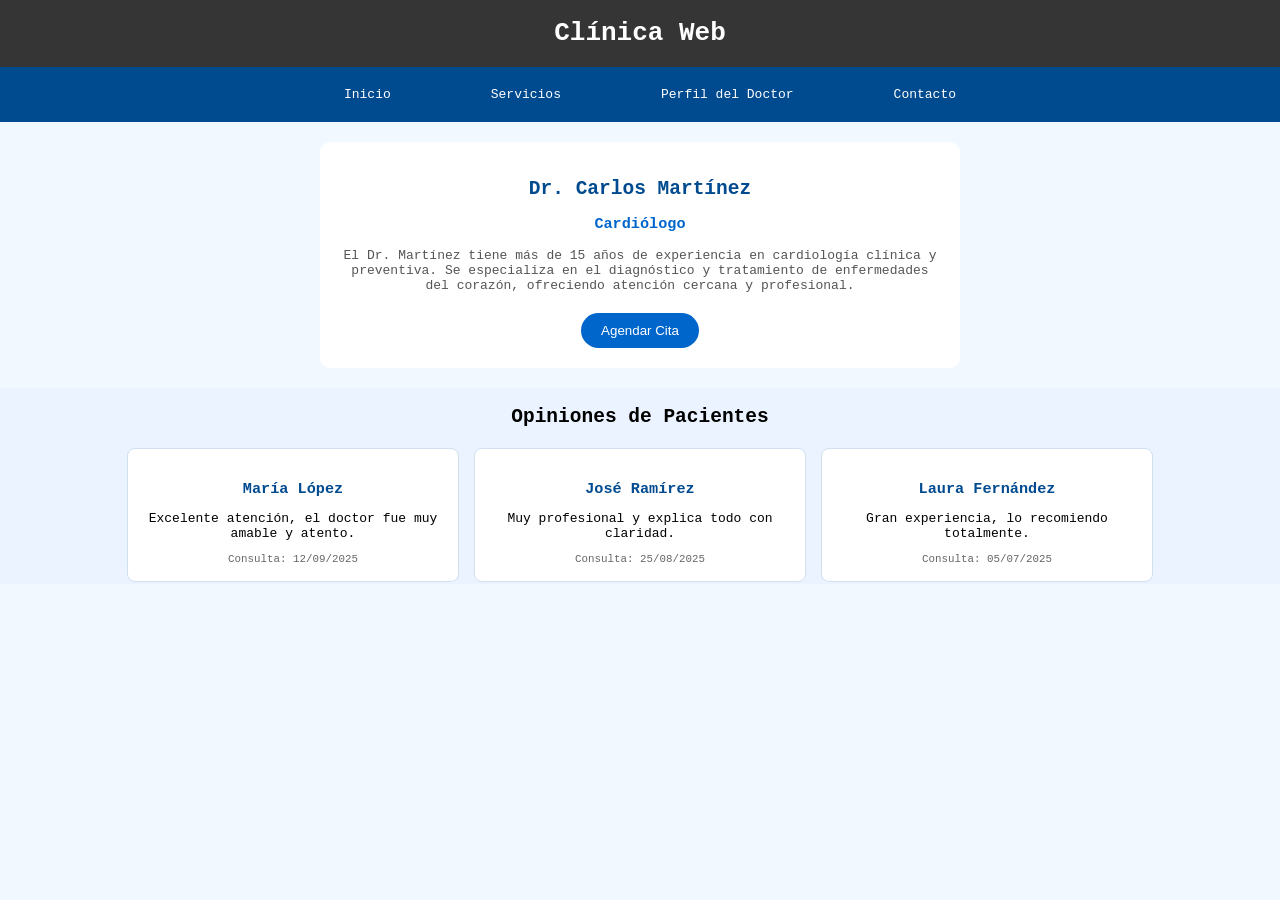
<file: Practica1/clinica.html>
<!DOCTYPE html>
<html lang="es">
<head>
    <meta charset="UTF-8">
    <meta name="viewport" content="width=device-width, initial-scale=1.0">
    <title>clinica</title>
    <link rel="stylesheet" href="assets/css/styles.css">
</head>
<body>
    <header class="header">
        <h1>Clínica Web</h1>
    </header>

    <nav class="nav">
        <a>Inicio</a>
        <a>Servicios</a>
        <a>Perfil del Doctor</a>
        <a>Contacto</a>
    </nav>

    <main class="main">

        <section class="perfil">
            <h2 class="nombre">Dr. Carlos Martínez</h2>
            <h3 class="especialidad">Cardiólogo</h3>
            <p id="descripcion">
                El Dr. Martínez tiene más de 15 años de experiencia en cardiología clínica y preventiva. 
                Se especializa en el diagnóstico y tratamiento de enfermedades del corazón, 
                ofreciendo atención cercana y profesional.
            </p>
            <button class="btn_cita">Agendar Cita</button>
        </section>

        <section class="comentarios">
            <h2>Opiniones de Pacientes</h2>
            <div class="tarjetas">
                <div class="tarjeta">
                    <h3>María López</h3>
                    <p>Excelente atención, el doctor fue muy amable y atento.</p>
                    <small>Consulta: 12/09/2025</small>
                </div>
                <div class="tarjeta">
                    <h3>José Ramírez</h3>
                    <p>Muy profesional y explica todo con claridad.</p>
                    <small>Consulta: 25/08/2025</small>
                </div>
                <div class="tarjeta">
                    <h3>Laura Fernández</h3>
                    <p>Gran experiencia, lo recomiendo totalmente.</p>
                    <small>Consulta: 05/07/2025</small>
                </div>
            </div>
        </section>
    </main>

</body>
</html>
</file>
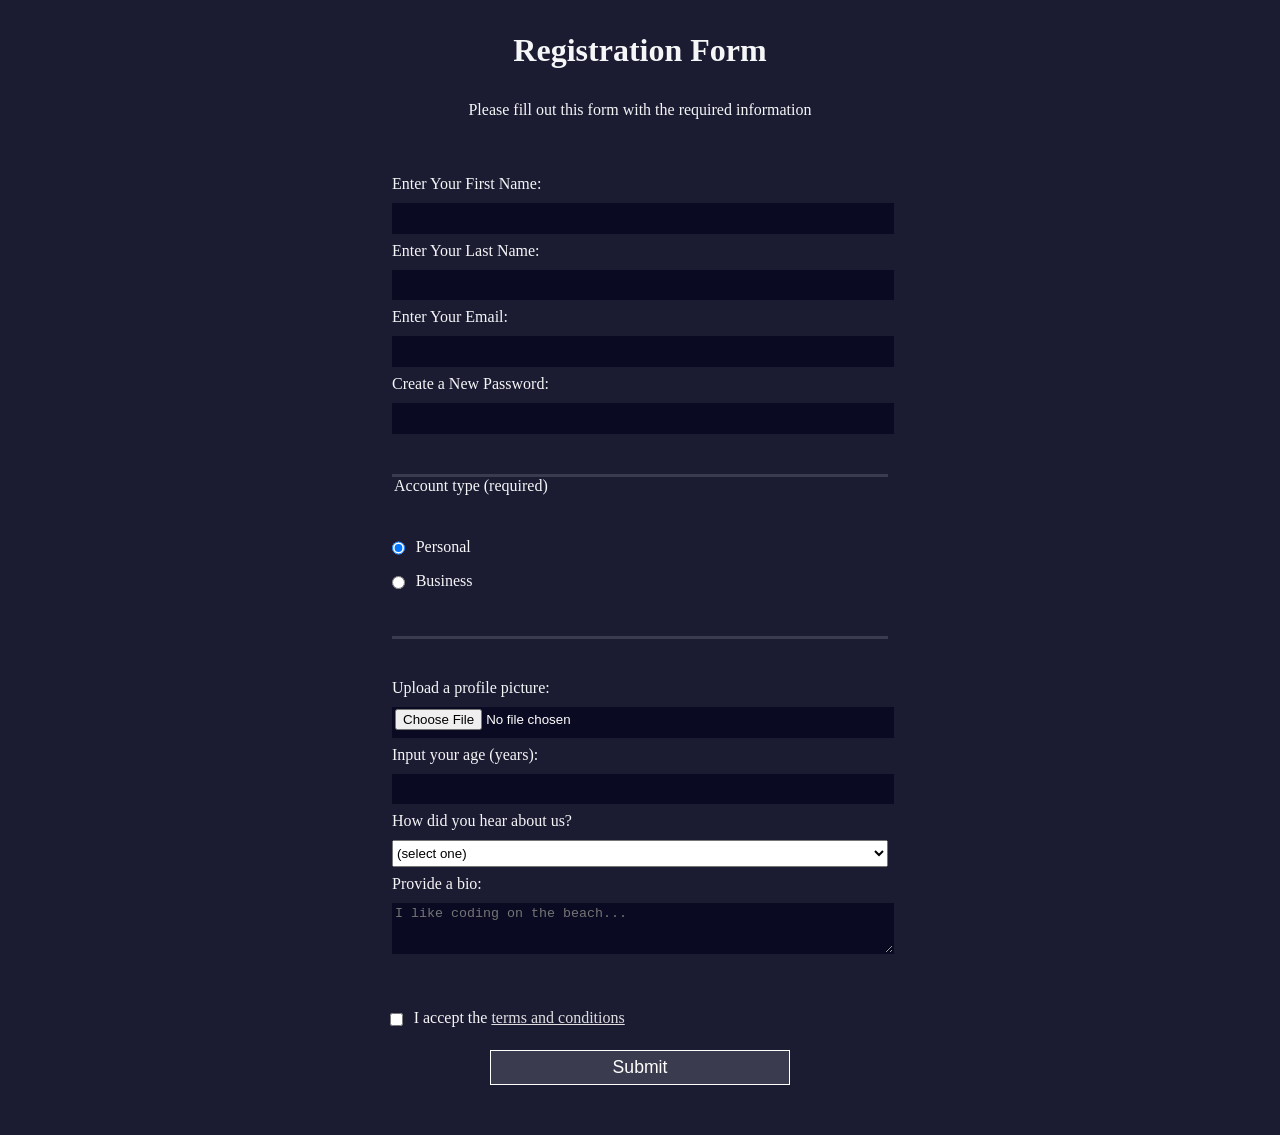
<file: Practica1/main.html>
<!DOCTYPE html>
<html lang="en">
  <head>
    <meta charset="UTF-8">
    <title>Registration Form</title>
    <link rel="stylesheet" href="style.css" />
  </head>
  <body>
    <h1>Registration Form</h1>
    <p>Please fill out this form with the required information</p>
    <form method="post" action='https://register-demo.freecodecamp.org'>
      <fieldset>
        <label for="first-name">Enter Your First Name: <input id="first-name" name="first-name" type="text" required /></label>
        <label for="last-name">Enter Your Last Name: <input id="last-name" name="last-name" type="text" required /></label>
        <label for="email">Enter Your Email: <input id="email" name="email" type="email" required /></label>
        <label for="new-password">Create a New Password: <input id="new-password" name="new-password" type="password" pattern="[a-z0-5]{8,}" required /></label>
      </fieldset>
      <fieldset>
        <legend>Account type (required)</legend>
        <label for="personal-account"><input id="personal-account" type="radio" name="account-type" class="inline" checked /> Personal</label>
        <label for="business-account"><input id="business-account" type="radio" name="account-type" class="inline" /> Business</label>
      </fieldset>
      <fieldset>
        <label for="profile-picture">Upload a profile picture: <input id="profile-picture" type="file" name="file" /></label>
        <label for="age">Input your age (years): <input id="age" type="number" name="age" min="13" max="120" /></label>
        <label for="referrer">How did you hear about us?
          <select id="referrer" name="referrer">
            <option value="">(select one)</option>
            <option value="1">freeCodeCamp News</option>
            <option value="2">freeCodeCamp YouTube Channel</option>
            <option value="3">freeCodeCamp Forum</option>
            <option value="4">Other</option>
          </select>
        </label>
        <label for="bio">Provide a bio:
          <textarea id="bio" name="bio" rows="3" cols="30" placeholder="I like coding on the beach..."></textarea>
        </label>
      </fieldset>
      <label for="terms-and-conditions">
        <input class="inline" id="terms-and-conditions" type="checkbox" required name="terms-and-conditions" /> I accept the <a href="https://www.freecodecamp.org/news/terms-of-service/">terms and conditions</a>
      </label>
      <input type="submit" value="Submit" />
    </form>
  </body>
</html>
</file>
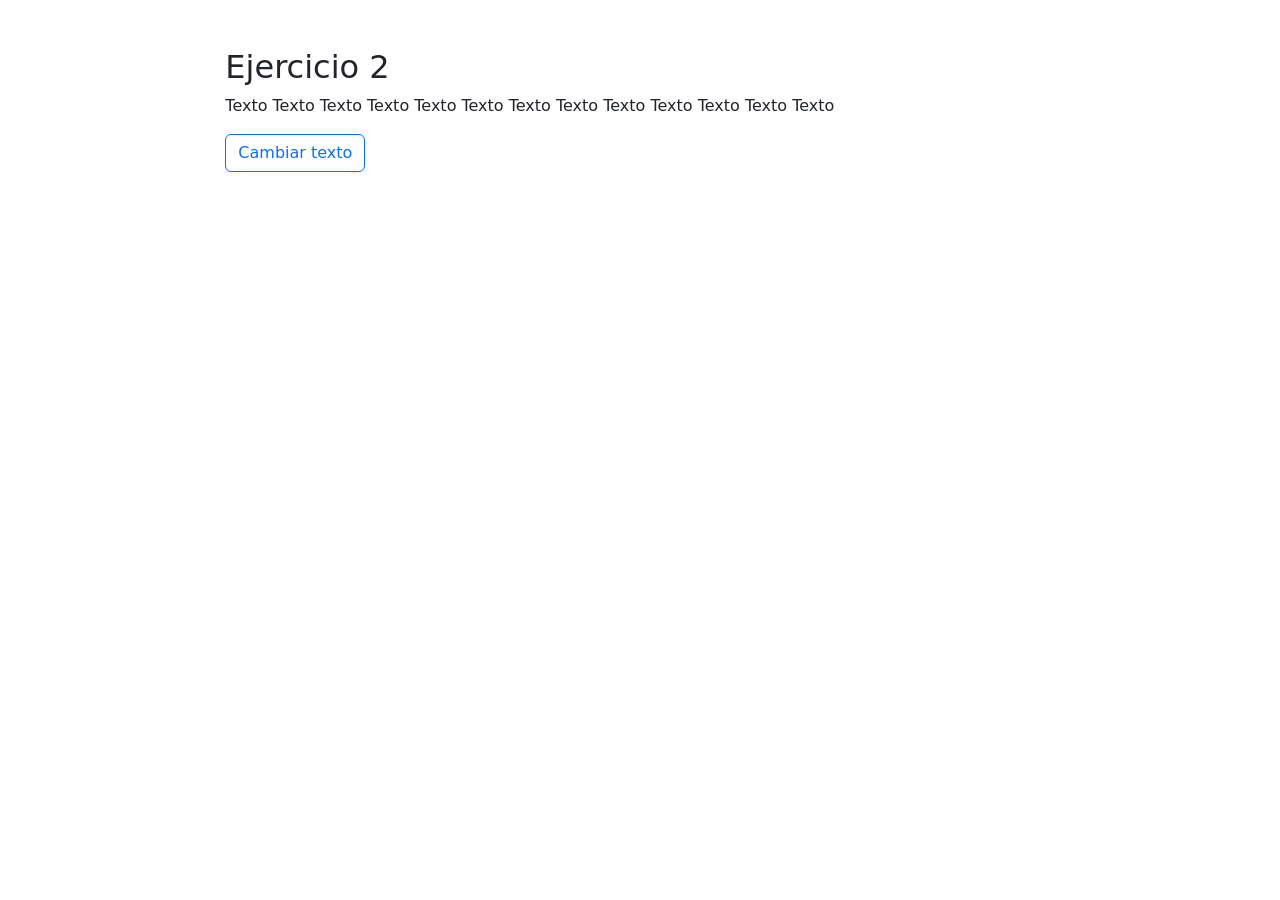
<file: PracticaProgramada2/ejercicio2.html>
<!DOCTYPE html>
<html lang="es">

<head>
    <meta charset="UTF-8">
    <meta name="viewport" content="width=device-width, initial-scale=1.0">
    <title>Ejercicio 2</title>
    <link href="https://cdn.jsdelivr.net/npm/bootstrap@5.3.8/dist/css/bootstrap.min.css" rel="stylesheet">
    <link rel="stylesheet" href="assets/css/style.css">
</head>

<body>

    <div class="col-sm-12 col-md-8 offset-md-2">
        <div class="container my-5 ">
            <h2>Ejercicio 2</h2>
            <p id="parrafo">Texto Texto Texto Texto Texto Texto Texto Texto Texto Texto Texto Texto Texto</p>
            <button id="btnCambiarTexto" class="btn btn-outline-primary">Cambiar texto</button>
        </div>
    </div>

    <script src="assets/js/main.js"></script>
    <script src="https://cdn.jsdelivr.net/npm/bootstrap@5.3.8/dist/js/bootstrap.bundle.min.js"></script>
</body>

</html>
</file>
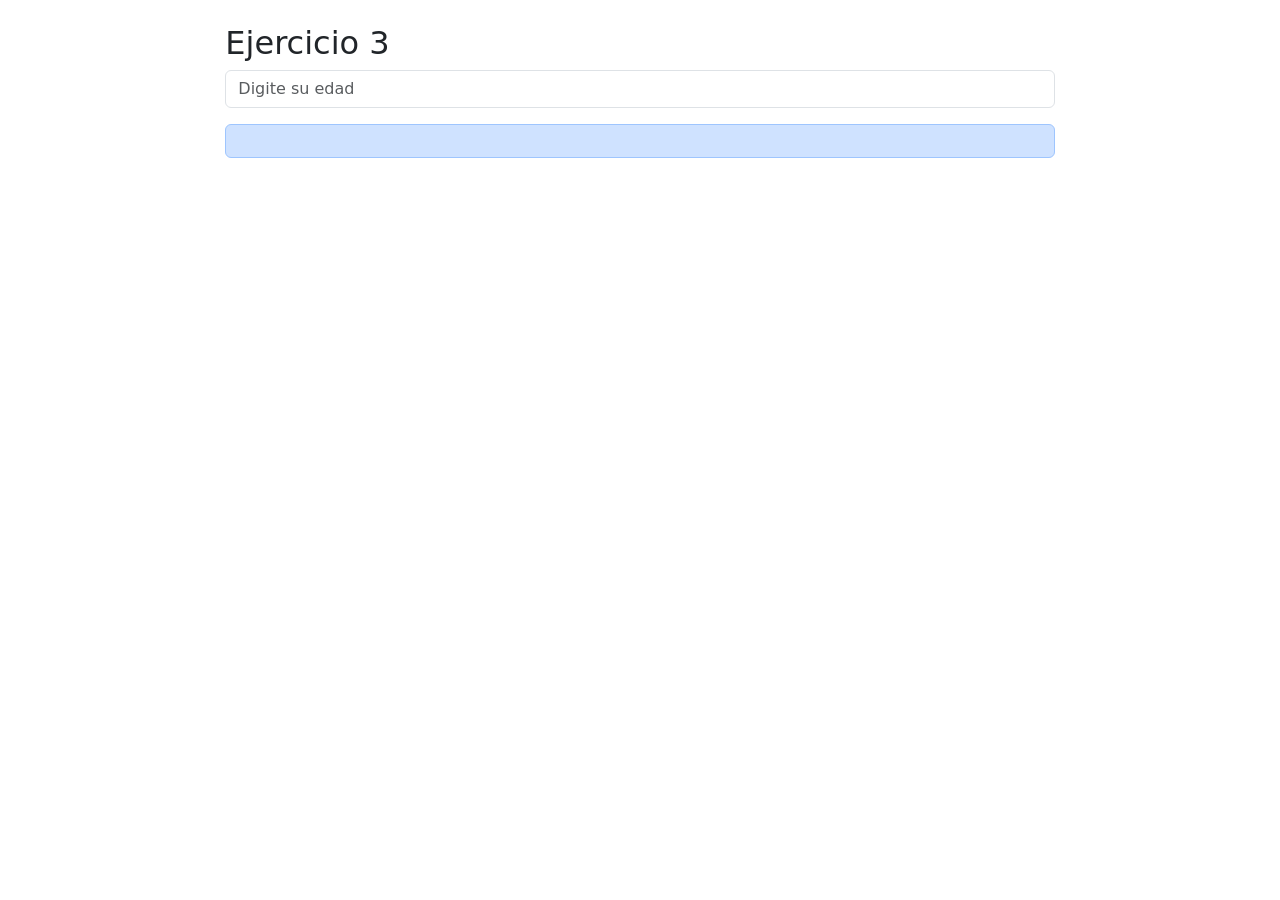
<file: PracticaProgramada2/ejercicio3.html>
<!DOCTYPE html>
<html lang="es">

<head>
    <meta charset="UTF-8">
    <meta name="viewport" content="width=device-width, initial-scale=1.0">
    <title>Ejercicio 3</title>
    <link href="https://cdn.jsdelivr.net/npm/bootstrap@5.3.8/dist/css/bootstrap.min.css" rel="stylesheet">
    <link rel="stylesheet" href="assets/css/style.css">
</head>

<body>

    <div class="col-sm-12 col-md-8 offset-md-2">
        <div class="container my-4 ">
            <h2>Ejercicio 3</h2>

            <input id="input-edad" class="form-control" type="number" placeholder="Digite su edad">

            <div class="alert alert-primary mt-3" role="alert">
                <span id="texto-edad"></span>
            </div>
        </div>
    </div>

    <script src="assets/js/main.js"></script>
    <script src="https://cdn.jsdelivr.net/npm/bootstrap@5.3.8/dist/js/bootstrap.bundle.min.js"></script>
</body>


</html>
</file>
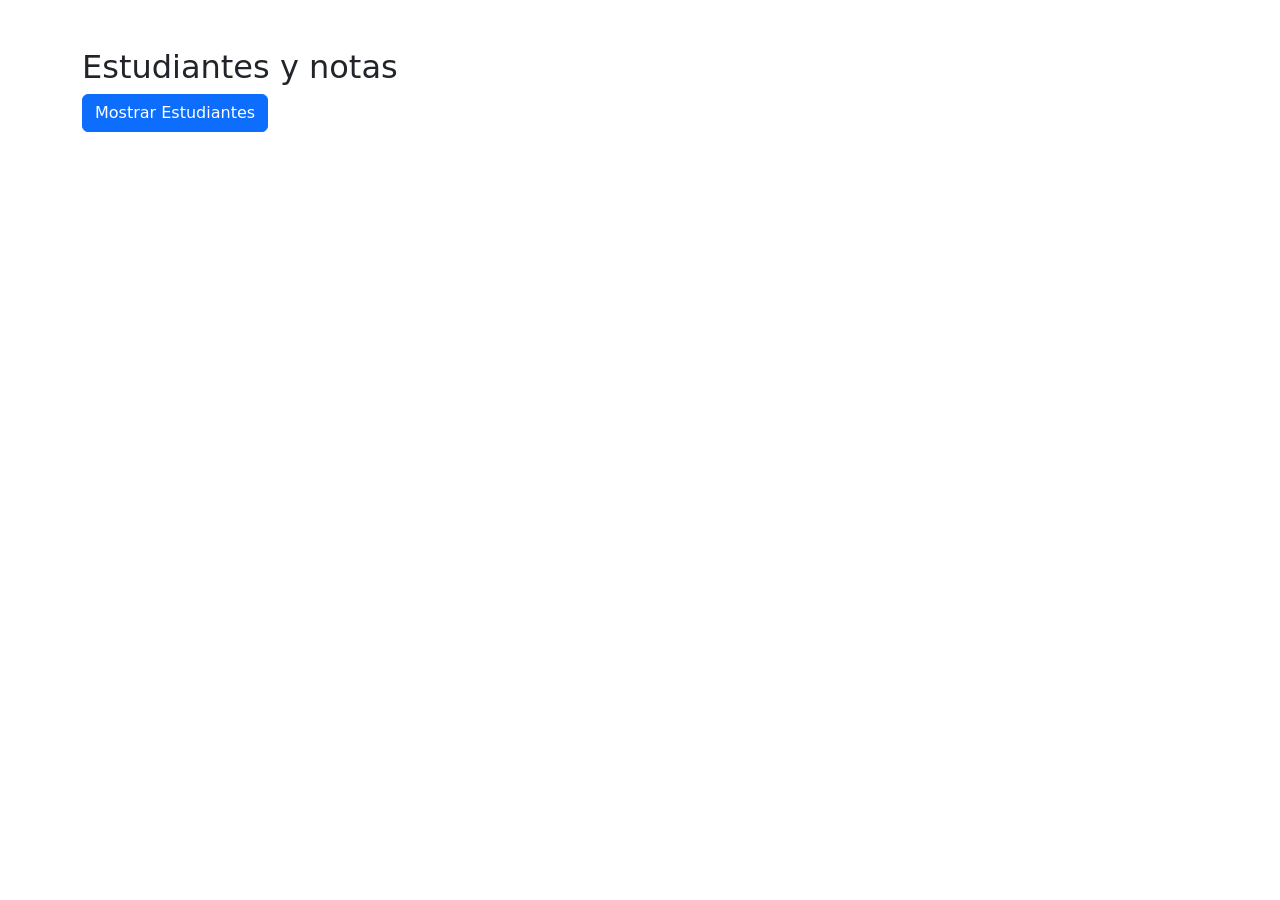
<file: PracticaProgramada2/ejercicio4.html>
<!DOCTYPE html>
<html lang="es">

<head>
    <meta charset="UTF-8">
    <meta name="viewport" content="width=device-width, initial-scale=1.0">
    <title>Ejercicio 4</title>
    <link href="https://cdn.jsdelivr.net/npm/bootstrap@5.3.8/dist/css/bootstrap.min.css" rel="stylesheet">
    <link rel="stylesheet" href="assets/css/style.css">
</head>

<body>

    <div class="container mt-5">
        <h2>Estudiantes y notas</h2>
        <button id="btnMostrarEstudiantes" class="btn btn-primary">Mostrar Estudiantes</button>

        <div id="listaEstudiantes" class="">
        </div>
    </div>

    <script src="assets/js/main.js"></script>
    <script src="https://cdn.jsdelivr.net/npm/bootstrap@5.3.8/dist/js/bootstrap.bundle.min.js"></script>
</body>

</html>
</file>
<file: Practica1/assets/css/styles.css>
body {
    font-family: monospace;
    margin: 0;
    background-color: #f2f8ff;
}

.header {
    background-color: #353535;
    color: white;
    text-align: center;
    padding: 1px;
}

.nav {
    display: flex;
    background-color: #004a8f;
    padding: 10px ;
    flex-wrap: wrap;
    width: 100%;
    justify-content: center;
}

.nav a {
    color: white;
    margin-right: 50px;
    margin-left:50px;
    margin-top:10px;
    margin-bottom: 10px;
}

.nav a:hover {
    color: #a7d3ff;
}

.perfil {
    background-color: white;
    margin: 20px auto;
    padding: 20px;
    max-width: 600px;
    text-align: center;
    border-radius: 10px;
}

.nombre {
    color: #004a8f;
    margin-bottom: 5px;
}

.especialidad {
    color: #0066cc;
    margin-bottom: 15px;
}

#descripcion {
    color: #555;
    margin-bottom: 20px;
}

.btn_cita {
    background-color: #0066cc;
    color: white;
    border: none;
    padding: 10px 20px;
    border-radius: 20px;
    cursor: pointer;
}

.btn_cita:hover {
    background-color: #004a8f;
}

.comentarios {
    background-color: #eaf3ff;
    padding: 2px;
    text-align: center;
}

.tarjetas {
    display: flex;
    justify-content: center;
    flex-wrap: wrap;
    gap: 15px;
    margin-top: 20px;
}

.tarjeta {
    background-color: white;
    border: 1px solid #d0e0f0;
    border-radius: 8px;
    padding: 15px;         
    min-width: 250px; 
    max-width: 300px;
}

.tarjeta h3 {
    color: #004a8f;
    margin-bottom: 5px;
}

.tarjeta p {
    color: #000000;
    font-size: 1em;
    margin-bottom: 10px;
}

.tarjeta small {
    color: #666;
}


@media (max-width: 800px) {
    .tarjetas {
        flex-direction: column;
        align-items: center;
        flex: 1 1 100%;
    }

    .perfil {
        margin: 10px;
        padding: 15px;
    }

    .nav {
        flex: 0 1 auto; 
    }

}
</file>
<file: Practica1/style.css>
body {
  width: 100%;
  height: 100vh;
  margin: 0;
  background-color: #1b1b32;
  color: #f5f6f7;
  font-family: Tahoma;
  font-size: 16px;
}

h1, p {
  margin: 1em auto;
  text-align: center;
}

form {
  width: 60vw;
  max-width: 500px;
  min-width: 300px;
  margin: 0 auto;
  padding-bottom: 2em;
}

fieldset {
  border: none;
  padding: 2rem 0;
  border-bottom: 3px solid #3b3b4f;
}

fieldset:last-of-type {
  border-bottom: none;
}

label {
  display: block;
  margin: 0.5rem 0;
}

input,
textarea,
select {
  margin: 10px 0 0 0;
  width: 100%;
  min-height: 2em;
}

input, textarea {
  background-color: #0a0a23;
  border: 1px solid #0a0a23;
  color: #ffffff;
}

.inline {
  width: unset;
  margin: 0 0.5em 0 0;
  vertical-align: middle;
}

input[type="submit"] {
  display: block;
  width: 60%;
  margin: 1em auto;
  height: 2em;
  font-size: 1.1rem;
  background-color: #3b3b4f;
  border-color: white;
  min-width: 300px;
}

input[type="file"] {
  padding: 1px 2px;
}
label a {
  color: #dfdfe2;
}
</file>
<file: PracticaProgramada2/assets/css/style.css>
*{
    margin: 0;
    padding: 0;
}
</file>
